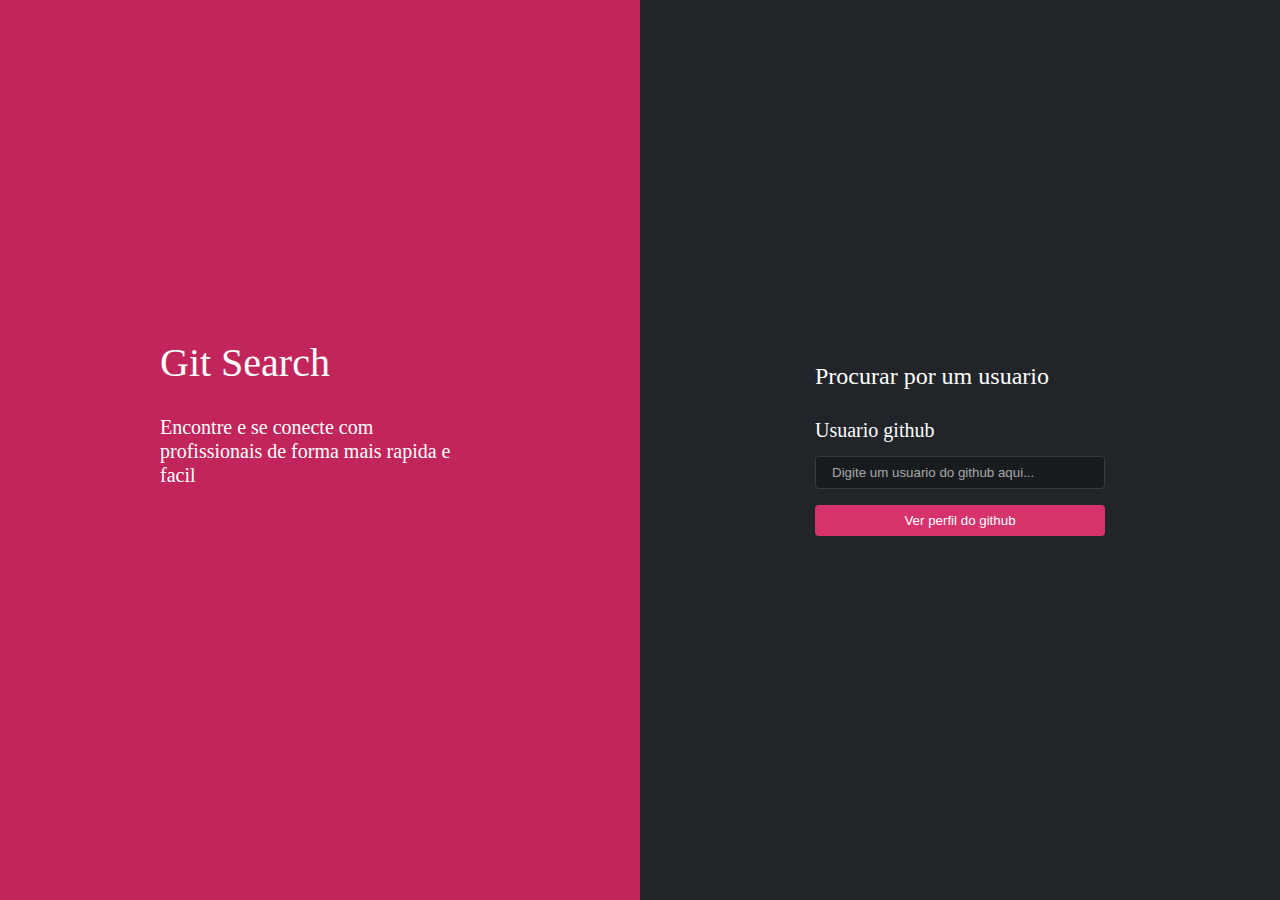
<file: index.html>
<!DOCTYPE html>
<html lang="en">
  <head>
    <meta charset="UTF-8" />
    <meta name="viewport" content="width=device-width, initial-scale=1.0" />
    <title>Document</title>
    <link rel="stylesheet" href="./src/styles/index.css">
    <link rel="stylesheet" href="./src/styles/globalStyles.css">
  </head>
  <body>
    <main class="main">
      <section class="section section__1 flex">
        <div class="title_and_description flex">
          <h1 class="title">Git Search</h1>
          <p class="description">Encontre e se conecte com profissionais de forma mais rapida e facil</p>
        </div>
      </section>
      <section class="section section__2 flex">
        <div class="search_and_form flex">
          <h1 class="search-title">Procurar por um usuario</h1>
          <div class="form">
            <label class="label" for="">Usuario github</label>
            <input
              class="search_input"
              type="text"
              placeholder="Digite um usuario do github aqui..."
            />
            <button class="search_button">Ver perfil do github</button>
          </div>
        </div>
      </section>
    </main>

    <script type="module" src="src/scripts/index.js"></script>
  </body>
</html>
</file>
<file: src/styles/index.css>
@import url('https://fonts.googleapis.com/css2?family=Inter:ital,opsz,wght@0,14..32,100..900;1,14..32,100..900&display=swap');

body{
    font-family:"Inter", sans-serif;
}
.main {
    display: grid;
    grid-template-columns: 1fr 1fr;
    height: 100vh;
}
.section__1{
    background-color: var(--color-primary);
    display: flex;
    justify-content: center;
   align-items: center;
}
.section__2{
    background-color: var(--grey-color-1);
    justify-content: center;
}
.title{
    font-size: var(--text-size-0);
    color: var(--grey-color-6);
    font-weight: var(--font-weight-3);
}
.description{
    font-size: var(--text-size-3);
    color: var(--grey-color-6);
    font-weight: var(--font-weight-2);
    line-height: 1.5rem;
}
.title_and_description{
    width: 50%;
    flex-direction: column;
    gap: 2rem;
    position: relative;
    bottom: 2.2rem;
}
.search_and_form{
    color: var(--grey-color-6);
    justify-content: center;
    align-items: center;
    gap: 2rem;
    flex-direction: column;
}.flex{
    display: flex;
}
.form{
    display: flex;
    gap: 1rem;
    flex-direction: column;
}
.search_button{
    color: var(--grey-color-6);
    background-color: var(--color-secondary);
    border: none;
    padding: .5rem 1rem;
    border-radius: .25rem;
}
.search_input::placeholder{
    color: var(--grey-color-4);
}
.search_input{
    background-color: var(--grey-color-0);
    outline: none;
    color: var(--grey-color-6);
    border: 1px solid var(--grey-color-3);
    padding: .5rem 1rem;
    border-radius: .25rem;
    width: 16rem;
}
.search-title{
    align-self: flex-start;
    font-weight: var(--font-weight-1);
    font-size: var(--text-size-2);
}
.label {
    font-size: var(--text-size-3);
}
</file>
<file: src/styles/globalStyles.css>
:root {
    --color-primary: #C2255C;
    --color-secondary:#D6336C;
    --color-tertiary: #520F84;
    ;

    --grey-color-0 :#191C1F;
    --grey-color-1 :#212529;
    --grey-color-2 :#33363A;
    --grey-color-3 :#373B3E;
    --grey-color-4 :#A6A8A9;
    --grey-color-5 :#D9D9D9;
    --grey-color-6 :#FFFFFF;

    /* texts sizes */
    --text-size-0: 2.5rem;
    --text-size-1: 2rem;
    --text-size-2: 1.5rem;
    --text-size-3: 1.25rem;
    --text-size-4: .938rem;
    --text-size-5: .625rem;
    --text-size-6: 1rem;

    /* font weight */
    --font-weight-1: 300;
    --font-weight-2: 400;
    --font-weight-3: 500;
    --font-weight-4: 600;
    --font-weight-5: 700;
    --font-weight-6: 800;

}


html, body, div, span, applet, object, iframe,
h1, h2, h3, h4, h5, h6, p, blockquote, pre,
a, abbr, acronym, address, big, cite, code,
del, dfn, em, img, ins, kbd, q, s, samp,
small, strike, strong, sub, sup, tt, var,
b, u, i, center,
dl, dt, dd, ol, ul, li,
fieldset, form, label, legend,
table, caption, tbody, tfoot, thead, tr, th, td,
article, aside, canvas, details, embed, 
figure, figcaption, footer, header, hgroup, 
menu, nav, output, ruby, section, summary,
time, mark, audio, video {
	margin: 0;
	padding: 0;
	border: 0;
	font-size: 100%;
	font: inherit;
	vertical-align: baseline;
}
/* HTML5 display-role reset for older browsers */
article, aside, details, figcaption, figure, 
footer, hgroup, menu, nav, section {
	display: block;
}
body {
	line-height: 1;
    color: var(--grey-color-6);
    background-color: var(--grey-color-1);
}
ol, ul {
	list-style: none;
}
blockquote, q {
	quotes: none;
}
blockquote:before, blockquote:after,
q:before, q:after {
	content: '';
	content: none;
}
table {
	border-collapse: collapse;
	border-spacing: 0;
}
</file>
